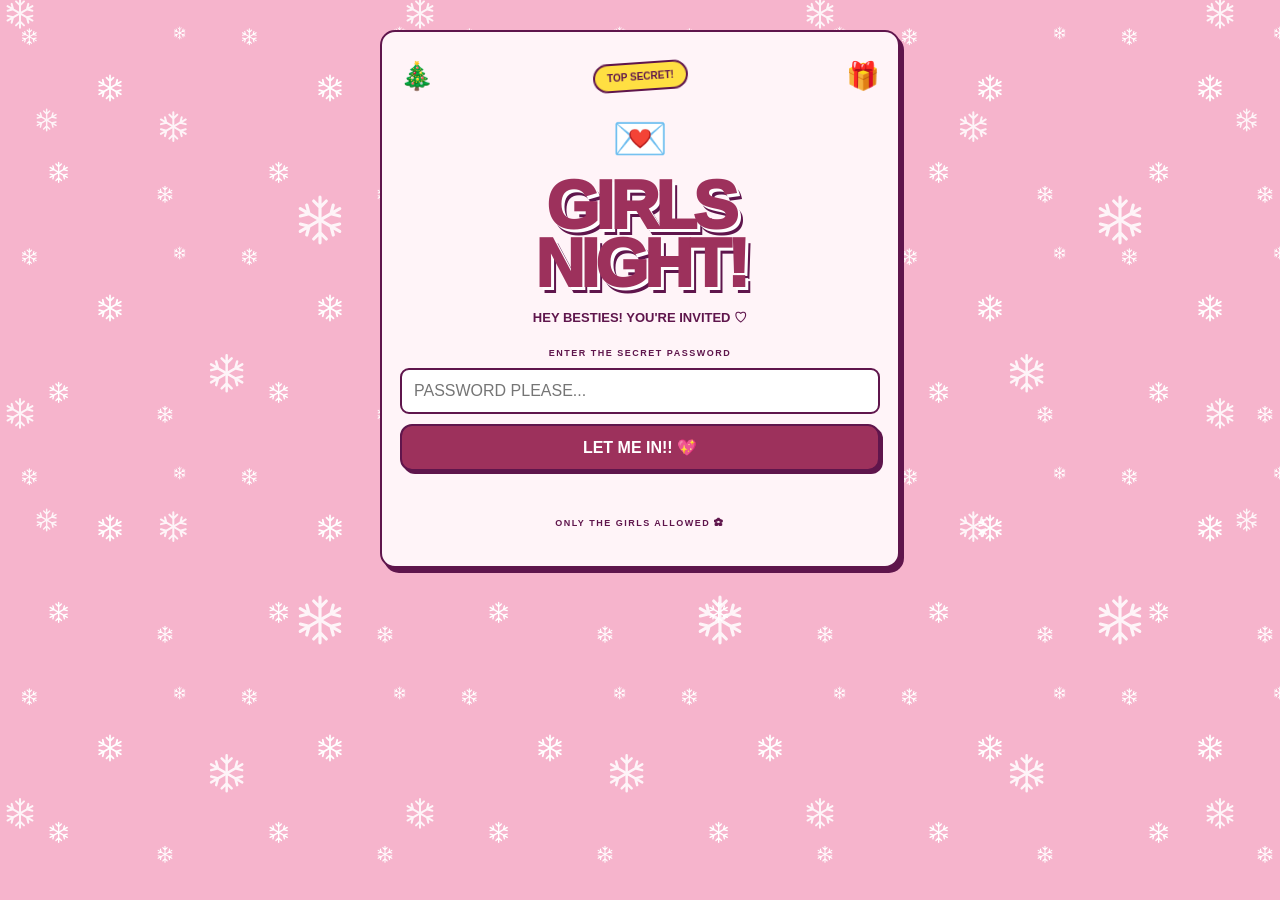
<file: index.html>
<!doctype html>
<html lang="ko">
<head>
  <meta charset="UTF-8">
  <meta name="viewport" content="width=device-width, initial-scale=1">
  <title>Girls Night ♡</title>
  <link rel="stylesheet" href="style.css">
</head>
<body>
  <main class="site">
    <!-- 비밀번호 화면: 테스트 비밀번호는 0831 -->
    <section class="paper lock-screen" id="lockScreen">
      <div class="lock-top"><span>🎄</span><span class="bubble">TOP SECRET!</span><span>🎁</span></div>
      <div class="envelope">💌</div>
      <h1 class="big-title">GIRLS<br>NIGHT!</h1>
      <p class="intro">HEY BESTIES! YOU'RE INVITED ♡</p>
      <p class="tiny">ENTER THE SECRET PASSWORD</p>
      <input id="passwordInput" type="password" placeholder="PASSWORD PLEASE..." autocomplete="off">
      <button class="main-button" id="enterButton">LET ME IN!! 💖</button>
      <p class="error" id="passwordError" aria-live="polite"></p>
      <p class="tiny">ONLY THE GIRLS ALLOWED ✿</p>
    </section>

    <!-- 초대장 본문 -->
    <div id="invitation" hidden>
      <header class="hero">
        <div class="hero-decor"><span>🎄</span><span>🎁</span></div>
        <span class="bubble">♡ YOU'RE INVITED ♡</span>
        <h1 class="big-title">GIRLS<br>NIGHT!</h1>
        <div class="emoji-line">🎄🎁🎅</div>
        <p class="tiny">GOOD VIBES · BEST FRIENDS · MEMORIES</p>
        <p class="intro">우리끼리 신나게 놀아보자!!</p>
      </header>

      <section class="paper party-details">
        <h2>THE PARTY IS ON! ♡</h2>
        <p>📅 <strong>날짜</strong> — 2026년 12월 18일 ~ 2026년 12월 19일</p>
        <p>⏰ <strong>시간</strong> — 오후 7시</p>
        <p>📍 <strong>장소</strong> — 관악구 신림동 1448-27 B01</p>
        <div class="dress-code">DRESS CODE : CHRISTMAS🎄</div>
      </section>

      <nav class="tabs" aria-label="초대장 메뉴">
        <button class="tab active" data-page="home">💌<br>INVITE</button>
        <button class="tab" data-page="schedule">🪩<br>PLAN</button>
        <button class="tab" data-page="checklist">🎀<br>PACK</button>
        <button class="tab" data-page="gallery">📸<br>PHOTOS</button>
      </nav>

      <section class="page active" id="home">
        <article class="paper">
          <p class="tiny">01 · THE IMPORTANT STUFF</p>
          <h2>BEST NIGHT EVER! 💖</h2>
          <p>맛있는 거 먹고, 신나게 놀고, 사진도 잔뜩 찍자!<br>
            오늘만큼은 아무 걱정 없이 우리끼리 즐기기 ❤️</p>
          <div class="info-box">🍒 WHAT TO WEAR<br><span>귀여운 잠옷!</span></div>
          <div class="info-box">💿 WHAT TO BRING<br><span>즐길 준비와 텐션 가득한 마음!</span></div>
        </article>
        <p class="footer-message">💗 LOVE YOU, BESTIES! 💗</p>
      </section>

      <section class="page" id="schedule">
        <article class="paper">
          <p class="tiny">02 · OUR PARTY PLAN</p>
          <h2>LET'S HAVE FUN! 🪩</h2>
          <div class="schedule-item"><time>19:00</time><div><strong>HELLO GIRLS! 👯‍♀️</strong><small>지정 장소로 모이기~</small></div></div>
          <div class="schedule-item"><time>19:30</time><div><strong>YUMMY TIME 🍕</strong><small>랜덤 배달시키기</small></div></div>
          <div class="schedule-item"><time>21:30</time><div><strong>PRESENT TIME 💝</strong><small>다이소 깡</small></div></div>
          <div class="schedule-item"><time>22:00</time><div><strong>GAME ON! 🎮</strong><small>게임하고 수다 떨기</small></div></div>
          <div class="schedule-item"><time>23:00</time><div><strong>AFTER PARTY ✨</strong><small>마지막까지 신나게!</small></div></div>
        </article>
      </section>

      <section class="page" id="checklist">
        <article class="paper">
          <p class="tiny">03 · DON'T FORGET!</p>
          <h2>PACK YOUR BAG 🎀</h2>
          <p class="helper">챙긴 물건에 체크해 봐!</p>
          <div id="checkItems">
            <label class="check-row"><input type="checkbox"> 예쁜 파티룩 / 잠옷</label>
            <label class="check-row"><input type="checkbox"> 다이소 선물❤️💛💚💙💜(총 만원)</label>
            <label class="check-row"><input type="checkbox"> 카메라 / 충전기</label>
            <label class="check-row"><input type="checkbox"> 세면도구 & 개인용품</label>
            <label class="check-row"><input type="checkbox"> 화장품 & 빗</label>
            <label class="check-row"><input type="checkbox"> 즐길 준비 완료!!</label>
          </div>
          <p class="tiny progress" id="checkProgress">0 / 6 DONE ♡</p>
        </article>
      </section>

      <section class="page" id="gallery">
        <article class="paper">
          <p class="tiny">04 · OUR HAPPY MOMENTS</p>
          <h2>MEMORY WALL 📸</h2>
          <p class="helper">우리의 추억을 모아두는 곳!</p>
          <div class="gallery">
            <figure><img src="photo1.jpg" alt="파티 사진 1"><div class="photo-placeholder">💎</div><figcaption>DIAMOND GIRLS</figcaption></figure>
            <figure><img src="photo2.jpg" alt="파티 사진 2"><div class="photo-placeholder yellow">🌹</div><figcaption>BLOOM TOGETHER!</figcaption></figure>
            <figure><img src="photo3.jpg" alt="파티 사진 3"><div class="photo-placeholder purple">🎀</div><figcaption>BESTIES ♡</figcaption></figure>
            <figure><img src="photo4.jpg" alt="파티 사진 4"><div class="photo-placeholder mint">🐙</div><figcaption>GOOD TIMES</figcaption></figure>
          </div>
        </article>
      </section>

      <footer class="site-footer">
        <div>🍒 💗 🎀</div>
        <p class="tiny">MADE WITH LOVE · 2026</p>
      </footer>
    </div>
  </main>
  <script src="script.js"></script>
</body>
</html>
</file>
<file: style.css>
* { box-sizing: border-box; }
:root {
  --pink: #f6b4cc; --hot: #9d315c; --ink: #5f154c;
  --paper: #fff4f8; --yellow: #ffdf42;
}
body {
  margin: 0; padding: 18px 12px; min-height: 100vh;
  background: var(--pink); color: var(--ink);
  font-family: Arial, "Noto Sans KR", sans-serif;
}
button, input { font: inherit; }
.site { width: min(100%, 520px); margin: auto; }
.paper {
  background: var(--paper); border: 2px solid var(--ink);
  border-radius: 15px; box-shadow: 4px 5px 0 var(--ink);
  padding: 19px; margin-bottom: 16px;
}
.lock-screen { text-align: center; padding: 28px 18px; }
.lock-top, .hero-decor { display: flex; justify-content: space-between; align-items: center; font-size: 27px; }
.bubble {
  display: inline-block; background: var(--yellow); border: 2px solid var(--ink);
  border-radius: 30px; padding: 7px 12px; font-size: 10px; font-weight: 900;
  transform: rotate(-4deg);
}
.envelope { font-size: 45px; margin: 20px 0 12px; }
.big-title {
  margin: 12px 0; color: var(--hot); text-align: center;
  font-size: clamp(48px, 13vw, 68px); line-height: .85;
  letter-spacing: -4px; font-weight: 1000;
  text-shadow: 3px 3px white, 5px 6px var(--ink);
}
.intro { font-size: 13px; font-weight: 800; line-height: 1.7; }
.tiny { font-size: 9px; font-weight: 900; letter-spacing: 1.5px; }
.lock-screen .tiny { margin: 19px 0 10px; }
.lock-screen input {
  width: 100%; padding: 12px; border: 2px solid var(--ink);
  border-radius: 9px; background: white;
}
.main-button {
  width: 100%; margin-top: 10px; padding: 12px; cursor: pointer;
  color: white; background: var(--hot); border: 2px solid var(--ink);
  border-radius: 12px; font-weight: 900; box-shadow: 3px 3px var(--ink);
}
.error { min-height: 15px; color: #d51d68; font-size: 11px; }
.hero { text-align: center; padding: 20px 4px 17px; }
.hero .bubble { margin: 10px 0 15px; }
.emoji-line { font-size: 29px; margin: 13px; }
.party-details { text-align: center; }
.party-details h2 { font-size: 23px; margin: 17px 0 12px; }
.party-details p { font-size: 13px; line-height: 1.6; }
.dress-code, .info-box {
  padding: 12px; margin-top: 10px; border: 2px solid var(--ink);
  border-radius: 10px; background: #ffe4ed; font-size: 12px; font-weight: 900;
}
.dress-code { background: var(--yellow); }
.tabs { display: grid; grid-template-columns: repeat(4, 1fr); gap: 8px; margin: 17px 0; }
.tab {
  padding: 9px 4px; border: 2px solid var(--ink); border-radius: 12px;
  background: #fff8e8; color: var(--ink); box-shadow: 2px 3px var(--ink);
  font-size: 10px; font-weight: 900; cursor: pointer;
}
.tab.active { background: var(--hot); color: white; }
.page { display: none; }
.page.active { display: block; }
.paper h2 { font-size: 24px; letter-spacing: -1px; margin: 7px 0 13px; }
.paper > p:not(.tiny) { font-size: 13px; line-height: 1.8; font-weight: 600; }
.info-box span { font-weight: 500; display: inline-block; margin-top: 5px; }
.footer-message { text-align: center; color: white; font-size: 21px; font-weight: 1000; text-shadow: 2px 2px var(--ink); }
.schedule-item {
  display: flex; align-items: center; gap: 12px; padding: 13px 0;
  border-bottom: 1px dashed #e9a0bd;
}
.schedule-item time {
  min-width: 65px; padding: 9px 5px; text-align: center;
  background: var(--yellow); border: 2px solid var(--ink);
  border-radius: 9px; font-size: 11px; font-weight: 900;
}
.schedule-item strong { font-size: 13px; }
.schedule-item small { display: block; margin-top: 5px; font-size: 11px; }
.helper { font-size: 11px !important; }
.check-row {
  display: flex; align-items: center; gap: 9px; padding: 12px 3px;
  border-bottom: 1px dashed #e9a0bd; font-size: 13px; font-weight: 700;
}
.check-row input { width: 17px; height: 17px; accent-color: var(--hot); }
.progress { text-align: right; margin-top: 14px; }
.gallery { display: grid; grid-template-columns: 1fr 1fr; gap: 15px; padding: 12px 4px; }
.gallery figure {
  margin: 0; padding: 6px 6px 14px; background: white;
  border: 2px solid var(--ink); box-shadow: 3px 3px var(--ink);
  transform: rotate(-3deg);
}
.gallery figure:nth-child(even) { transform: rotate(4deg); }
.gallery img {
  display: block;
  width: 100%;
  height: 230px;
  object-fit: cover;
  background: #ffcee0;
  border-radius: 4px;
}
.photo-placeholder {
  display: block; width: 100%; height: 70px; object-fit: cover;
  background: #ffcee0; border-radius: 4px;
  font-size: 10px;
}
.photo-placeholder { display: flex; align-items: center; justify-content: center; font-size: 43px; }
.photo-placeholder.yellow { background: var(--yellow); }
.photo-placeholder.purple { background: #d7c9ff; }
.photo-placeholder.mint { background: #c4e8df; }
.gallery figcaption { text-align: center; margin-top: 8px; font-size: 10px; font-weight: 900; }
.gallery-note { text-align: center; line-height: 1.6; }
.site-footer { text-align: center; padding: 22px 5px; }
.site-footer div { font-size: 30px; }
.site-footer strong { display: block; margin: 8px; color: white; font-size: 23px; text-shadow: 2px 2px var(--ink); }
@media (min-width: 600px) { body { padding-top: 30px; } }

/* ❄️ 눈 내리는 배경 */
body::before,
body::after {
  content: "";
  position: fixed;
  inset: 0;
  pointer-events: none; /* 눈이 클릭을 방해하지 않게 */
  z-index: 0;
}

/* 작은 눈송이 (멀리 있는 눈) */
body::before {
  background-image:
    radial-gradient(3px 3px at 20px 30px, #fff 98%, transparent),
    radial-gradient(2px 2px at 90px 120px, #fff 98%, transparent),
    radial-gradient(4px 4px at 160px 60px, #fff 98%, transparent),
    radial-gradient(2px 2px at 220px 180px, #fff 98%, transparent),
    radial-gradient(3px 3px at 60px 200px, #fff 98%, transparent);
  background-size: 250px 250px;
  animation: snow-small 9s linear infinite;
}

/* ❄️ 눈 결정 내리는 배경 */
body::before,
body::after {
  content: "";
  position: fixed;
  inset: 0;
  pointer-events: none;
  z-index: 0;
  background-image: url("data:image/svg+xml,<svg xmlns='http://www.w3.org/2000/svg' width='300' height='300' viewBox='0 0 300 300'><defs><g id='f' fill='none' stroke='white' stroke-width='2.5' stroke-linecap='round'><g id='l'><path d='M0 -18V18M0 -10L-5 -15M0 -10L5 -15M0 10L-5 15M0 10L5 15'/></g><use href='%23l' transform='rotate(60)'/><use href='%23l' transform='rotate(120)'/></g></defs><use href='%23f' transform='translate(40 50) scale(.6)'/><use href='%23f' transform='translate(150 120) scale(.95)'/><use href='%23f' transform='translate(245 45) scale(.45)'/><use href='%23f' transform='translate(80 235) scale(.75)'/><use href='%23f' transform='translate(225 265) scale(.6)'/></svg>");
}

/* 작은 눈 결정 (멀리) */
body::before {
  background-size: 220px 220px;
  animation: snow-small 7s linear infinite;
}

/* 큰 눈 결정 (가까이) */
body::after {
  background-size: 400px 400px;
  background-position: 120px 60px;
  opacity: .85;
  animation: snow-big 18s linear infinite;
}

@keyframes snow-small {
  from { background-position: 0 0; }
  to   { background-position: 0 220px; }
}
@keyframes snow-big {
  from { background-position: 120px 0; }
  to   { background-position: 120px 380px; }
}

.site { position: relative; z-index: 1; }

@media (prefers-reduced-motion: reduce) {
  body::before, body::after { animation: none; }
}
</file>
